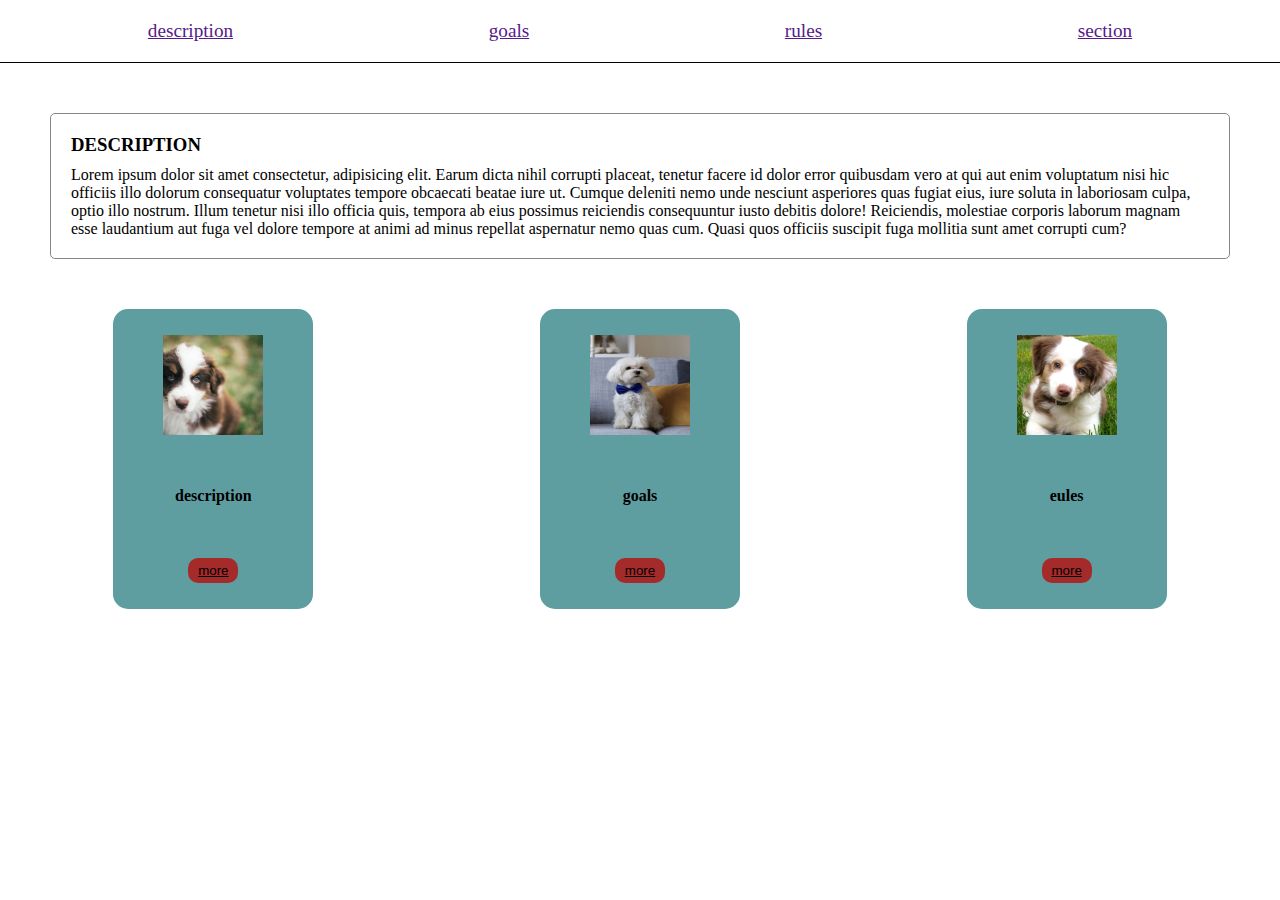
<file: index.html>
<!DOCTYPE html>
<html lang="en">

<head>
    <meta charset="UTF-8">
    <meta http-equiv="X-UA-Compatible" content="IE=edge">
    <meta name="viewport" content="width=device-width, initial-scale=1.0">
    <link rel="stylesheet" href="./style.css">
    <title>shiva moeini</title>
</head>

<body>
    <header>
        <nav>
            <ul class="navbar">
                <li><a href="">description</a></li>
                <li><a href="">goals</a></li>
                <li><a href="">rules</a></li>
                <li><a href="">section</a></li>
            </ul>
        </nav>
    </header>
    <main>
        <section class="matn">
            <h3>DESCRIPTION</h3>
            <p>Lorem ipsum dolor sit amet consectetur, adipisicing elit. Earum dicta nihil corrupti placeat, tenetur
                facere id dolor error quibusdam vero at qui aut enim voluptatum nisi hic officiis illo dolorum
                consequatur voluptates tempore obcaecati beatae iure ut. Cumque deleniti nemo unde nesciunt asperiores
                quas fugiat eius, iure soluta in laboriosam culpa, optio illo nostrum. Illum tenetur nisi illo officia
                quis, tempora ab eius possimus reiciendis consequuntur iusto debitis dolore! Reiciendis, molestiae
                corporis laborum magnam esse laudantium aut fuga vel dolore tempore at animi ad minus repellat
                aspernatur nemo quas cum. Quasi quos officiis suscipit fuga mollitia sunt amet corrupti cum?</p>
        </section>
        <section>
            <div class="container">
                <div class="cart">
                    <img src="./img/1.jpg" alt="">
                    <h4>description</h4>
                   <button><a href="">more</a></button>
                </div>
                <div class="cart">
                    <img src="./img/2.jpg" alt="">
                    <h4>goals</h4>
                <button><a href="">more</a></button>
                </div>
                <div class="cart">
                    <img src="./img/3.jpg" alt="">
                    <h4>eules</h4>
                    <button><a href="">more</a></button>
                </div>
            </div>
        </section>
    </main>

</body>

</html>
</file>
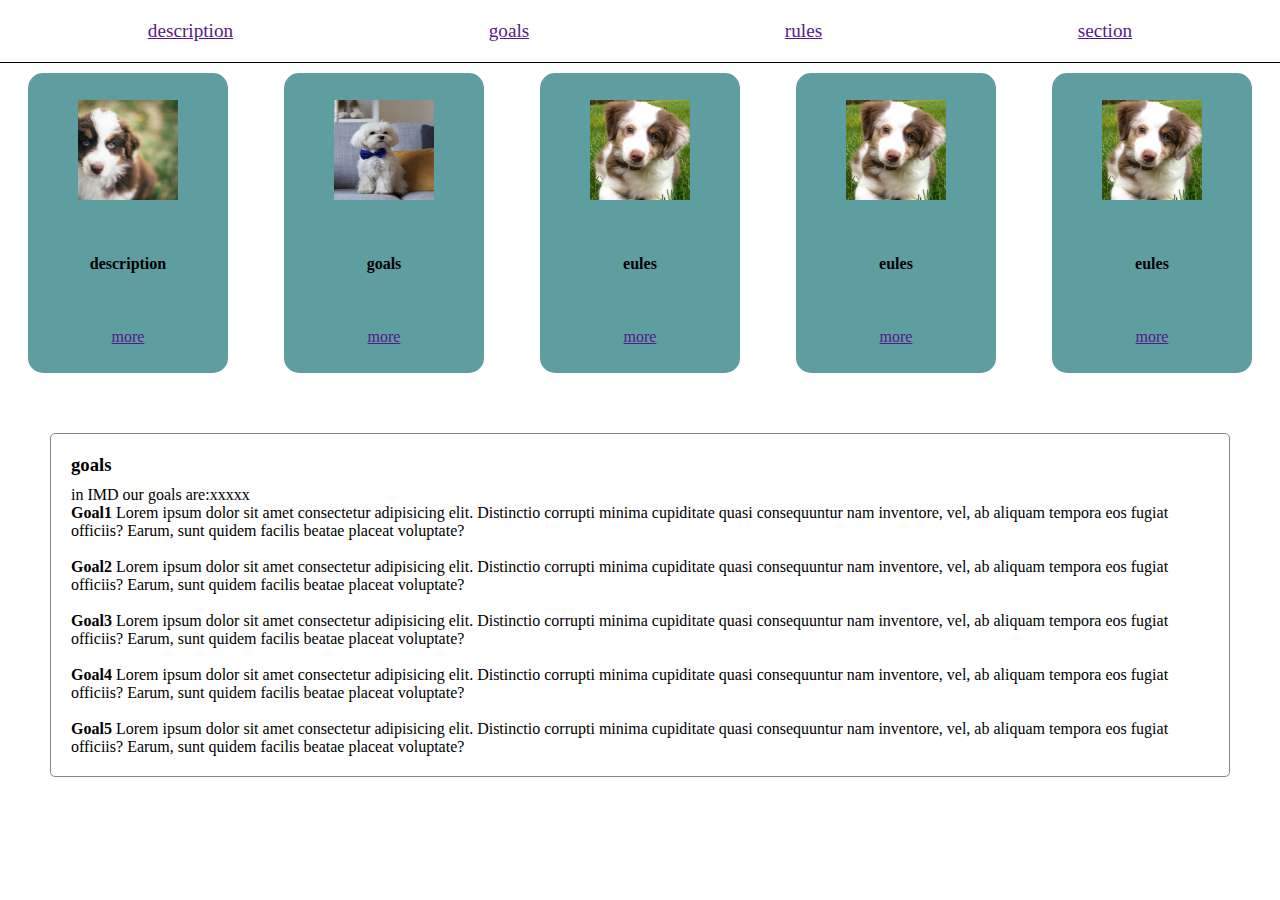
<file: index2.html>
<!DOCTYPE html>
<html lang="en">

<head>
    <meta charset="UTF-8">
    <meta http-equiv="X-UA-Compatible" content="IE=edge">
    <meta name="viewport" content="width=device-width, initial-scale=1.0">
    <link rel="stylesheet" href="./style2.css">
    <title>Document</title>
</head>

<body>
    <header>
        <nav>
            <ul class="navbar">
                <li><a href="">description</a></li>
                <li><a href="">goals</a></li>
                <li><a href="">rules</a></li>
                <li><a href="">section</a></li>
            </ul>
        </nav>
    </header>
    <main>
        <section>
            <div class="container">
                <div class="cart">
                    <img src="./img/1.jpg" alt="">
                    <h4>description</h4>
                    <a href="">more</a>
                </div>
                <div class="cart">
                    <img src="./img/2.jpg" alt="">
                    <h4>goals</h4>
                    <a href="">more</a>
                </div>
                <div class="cart">
                    <img src="./img/3.jpg" alt="">
                    <h4>eules</h4>
                    <a href="">more</a>
                </div>
                <div class="cart">
                    <img src="./img/3.jpg" alt="">
                    <h4>eules</h4>
                    <a href="">more</a>
                </div>
                <div class="cart">
                    <img src="./img/3.jpg" alt="">
                    <h4>eules</h4>
                    <a href="">more</a>
                </div>
            </div>
        </section>
        <section class="matn">
            <h3>goals</h3>

            <p>in IMD our goals are:xxxxx</p>
            <p>
                <span class="matn1">Goal1 </span><span>Lorem ipsum dolor sit amet consectetur adipisicing elit.
                    Distinctio corrupti minima cupiditate quasi consequuntur nam inventore, vel, ab aliquam tempora eos
                    fugiat officiis? Earum, sunt quidem facilis beatae placeat voluptate?</span>
            </p>
            <br>
            <p>
                <span class="matn1">Goal2 </span><span>Lorem ipsum dolor sit amet consectetur adipisicing elit.
                    Distinctio corrupti minima cupiditate quasi consequuntur nam inventore, vel, ab aliquam tempora eos
                    fugiat officiis? Earum, sunt quidem facilis beatae placeat voluptate?</span>
            </p>
            <br>
            <p>
                <span class="matn1">Goal3 </span><span>Lorem ipsum dolor sit amet consectetur adipisicing elit.
                    Distinctio corrupti minima cupiditate quasi consequuntur nam inventore, vel, ab aliquam tempora eos

                    fugiat officiis? Earum, sunt quidem facilis beatae placeat voluptate?</span>
            </p>
            <br>
            <p>
                <span class="matn1">Goal4 </span><span>Lorem ipsum dolor sit amet consectetur adipisicing elit.
                    Distinctio corrupti minima cupiditate quasi consequuntur nam inventore, vel, ab aliquam tempora eos
                    fugiat officiis? Earum, sunt quidem facilis beatae placeat voluptate?</span>
            </p>
            <br>
            <p>
                <span class="matn1">Goal5 </span><span>Lorem ipsum dolor sit amet consectetur adipisicing elit.
                    Distinctio corrupti minima cupiditate quasi consequuntur nam inventore, vel, ab aliquam tempora eos
                    fugiat officiis? Earum, sunt quidem facilis beatae placeat voluptate?</span>
            </p>
        </section>
    </main>
    <footer></footer>
</body>

</html>
</file>
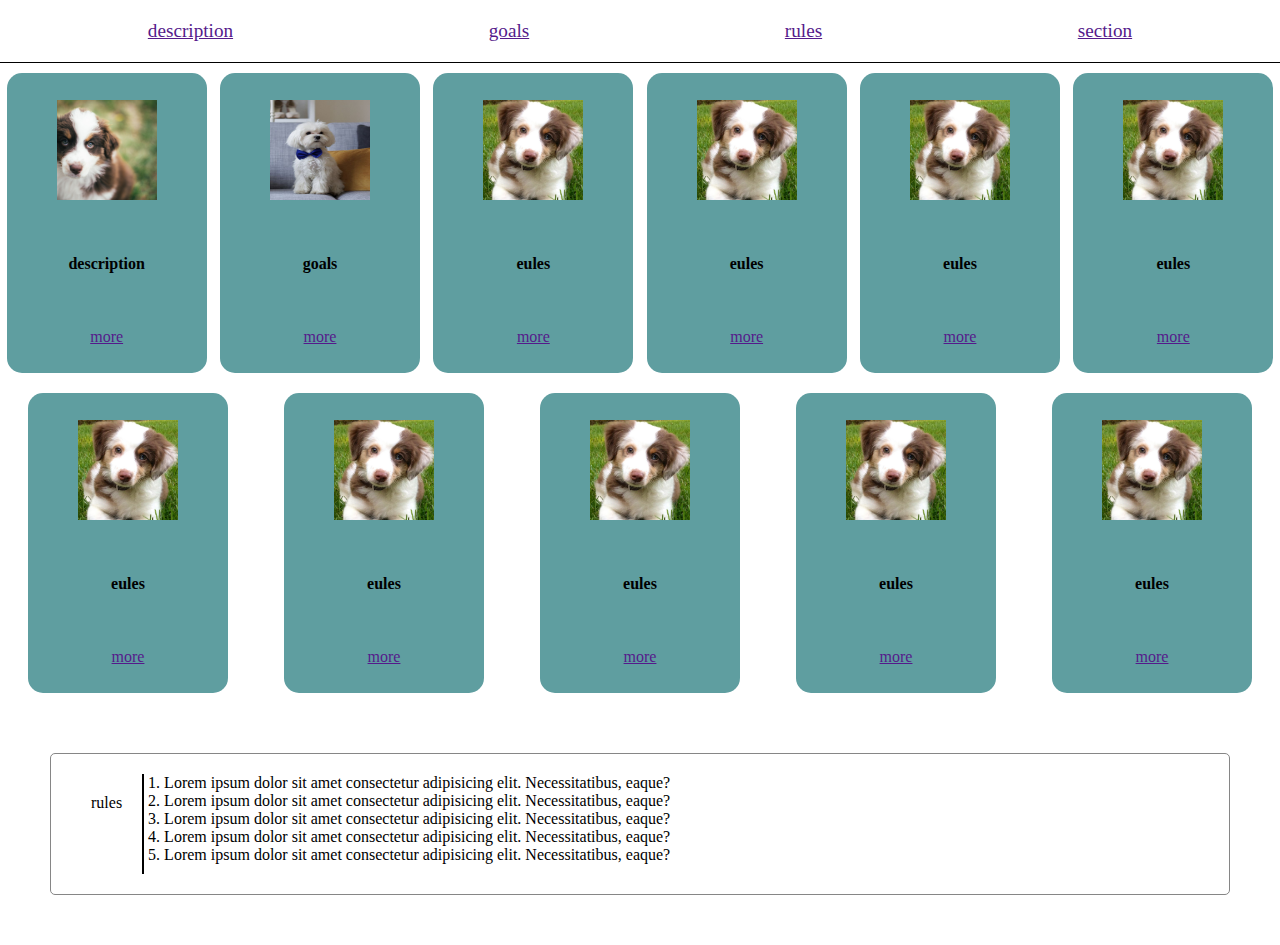
<file: index3.html>
<!DOCTYPE html>
<html lang="en">

<head>
    <meta charset="UTF-8">
    <meta http-equiv="X-UA-Compatible" content="IE=edge">
    <meta name="viewport" content="width=device-width, initial-scale=1.0">
    <link rel="stylesheet" href="./style3.css">
    <title>Document</title>
</head>

<body>
    <header>
        <nav>
            <ul class="navbar">
                <li><a href="">description</a></li>
                <li><a href="">goals</a></li>
                <li><a href="">rules</a></li>
                <li><a href="">section</a></li>
            </ul>
        </nav>
    </header>
    <main>
        <section>
            <div class="container">
                <div class="cart">
                    <img src="./img/1.jpg" alt="">
                    <h4>description</h4>
                    <a href="">more</a>
                </div>
                <div class="cart">
                    <img src="./img/2.jpg" alt="">
                    <h4>goals</h4>
                    <a href="">more</a>
                </div>
                <div class="cart">
                    <img src="./img/3.jpg" alt="">
                    <h4>eules</h4>
                    <a href="">more</a>
                </div>
                <div class="cart">
                    <img src="./img/3.jpg" alt="">
                    <h4>eules</h4>
                    <a href="">more</a>
                </div>
                <div class="cart">
                    <img src="./img/3.jpg" alt="">
                    <h4>eules</h4>
                    <a href="">more</a>
                </div>
                <div class="cart">
                    <img src="./img/3.jpg" alt="">
                    <h4>eules</h4>
                    <a href="">more</a>
                </div>
                <div class="cart">
                    <img src="./img/3.jpg" alt="">
                    <h4>eules</h4>
                    <a href="">more</a>
                </div>
                <div class="cart">
                    <img src="./img/3.jpg" alt="">
                    <h4>eules</h4>
                    <a href="">more</a>
                </div>
                <div class="cart">
                    <img src="./img/3.jpg" alt="">
                    <h4>eules</h4>
                    <a href="">more</a>
                </div>
                <div class="cart">
                    <img src="./img/3.jpg" alt="">
                    <h4>eules</h4>
                    <a href="">more</a>
                </div>
                <div class="cart">
                    <img src="./img/3.jpg" alt="">
                    <h4>eules</h4>
                    <a href="">more</a>
                </div>
            </div>
        </section>
        <section class="matn">
            <div class="mathnn">
                <p class="pt">rules</p>
                <div class="khat"></div>
                <ol>
                    <li>Lorem ipsum dolor sit amet consectetur adipisicing elit. Necessitatibus, eaque?</li>
                    <li>Lorem ipsum dolor sit amet consectetur adipisicing elit. Necessitatibus, eaque?</li>
                    <li>Lorem ipsum dolor sit amet consectetur adipisicing elit. Necessitatibus, eaque?</li>
                    <li>Lorem ipsum dolor sit amet consectetur adipisicing elit. Necessitatibus, eaque?</li>
                    <li>Lorem ipsum dolor sit amet consectetur adipisicing elit. Necessitatibus, eaque?</li>
                </ol>
            </div>


        </section>
    </main>
    <footer></footer>
</body>

</html>
</file>
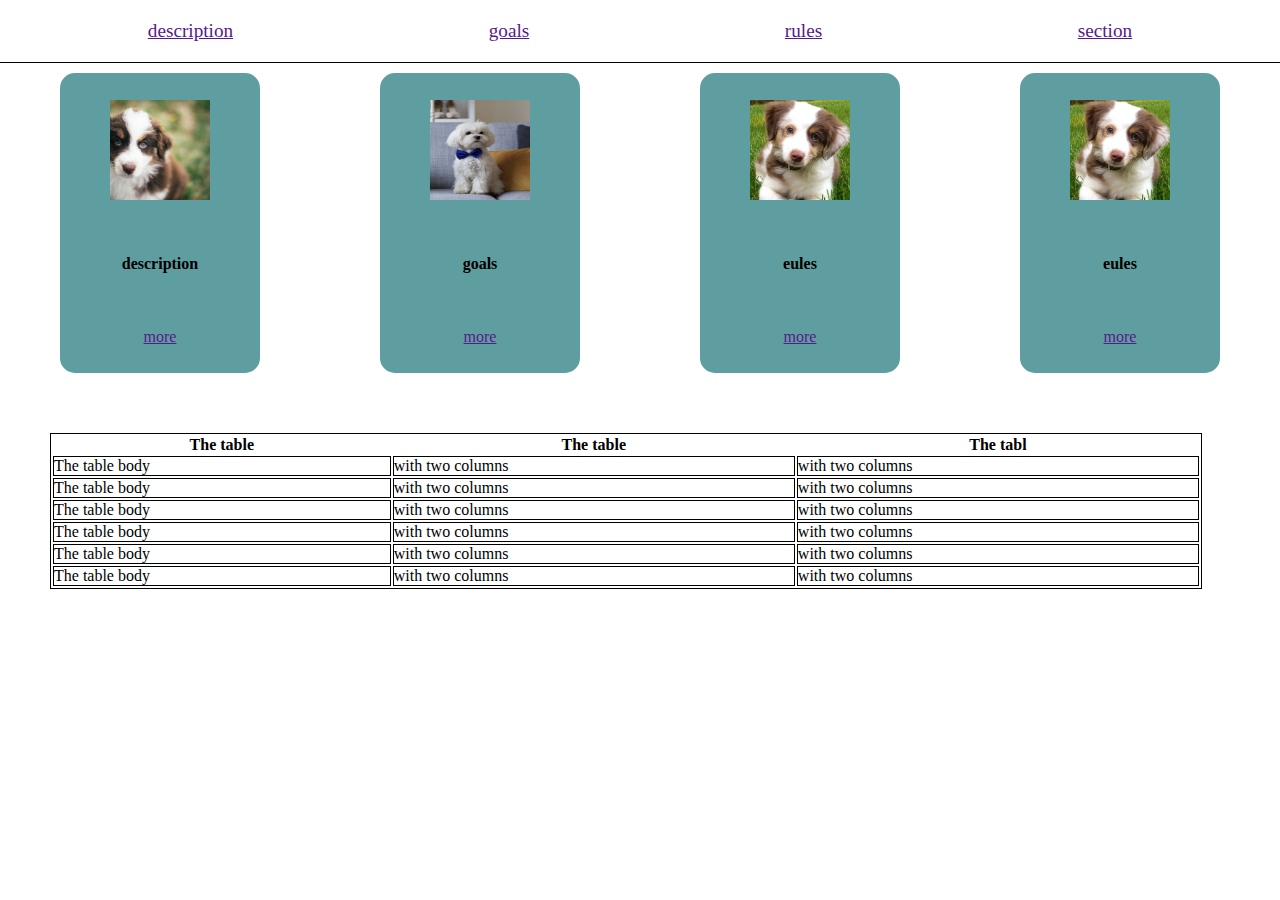
<file: index4.html>
<!DOCTYPE html>
<html lang="en">

<head>
    <meta charset="UTF-8">
    <meta http-equiv="X-UA-Compatible" content="IE=edge">
    <meta name="viewport" content="width=device-width, initial-scale=1.0">
    <link rel="stylesheet" href="./style4.css">
    <title>Document</title>
</head>

<body>
    <header>
        <nav>
            <ul class="navbar">
                <li><a href="">description</a></li>
                <li><a href="">goals</a></li>
                <li><a href="">rules</a></li>
                <li><a href="">section</a></li>
            </ul>
        </nav>
    </header>
    <main>
        <section>
            <div class="container">
                <div class="cart">
                    <img src="./img/1.jpg" alt="">
                    <h4>description</h4>
                    <a href="">more</a>
                </div>
                <div class="cart">
                    <img src="./img/2.jpg" alt="">
                    <h4>goals</h4>
                    <a href="">more</a>
                </div>
                <div class="cart">
                    <img src="./img/3.jpg" alt="">
                    <h4>eules</h4>
                    <a href="">more</a>
                </div>
                <div class="cart">
                    <img src="./img/3.jpg" alt="">
                    <h4>eules</h4>
                    <a href="">more</a>
                </div>
            </div>
        </section>
        <section>
            <table>
                <thead>
                    <tr>
                        <th>The table</th>
                        <th>The table</th>
                        <th>The tabl</th>
                    </tr>
                </thead>
                <tbody>
                    <tr>
                        <td>The table body</td>
                        <td>with two columns</td>
                          <td>with two columns</td>
                    </tr>
                    <tr>
                        <td>The table body</td>
                        <td>with two columns</td>
                          <td>with two columns</td>
                    </tr>
                    <tr>
                        <td>The table body</td>
                        <td>with two columns</td>
                          <td>with two columns</td>
                    </tr>
                    <tr>
                        <td>The table body</td>
                        <td>with two columns</td>
                          <td>with two columns</td>
                    </tr>
                    <tr>
                        <td>The table body</td>
                        <td>with two columns</td>
                          <td>with two columns</td>
                    </tr>
                    <tr>
                        <td>The table body</td>
                        <td>with two columns</td>
                          <td>with two columns</td>
                    </tr>
                </tbody>
            </table>
        </section>
    </main>
</body>

</html>
</file>
<file: style.css>
* {
  margin: 0;
  padding: 0;
}
.navbar {
  list-style: none;
  display: flex;
  justify-content: space-around;
  padding: 20px;
  border-bottom: 1px solid black;
}
.navbar li a {
  font-size: 1.2rem;
}
.matn {
  margin: 50px 50px 50px 50px;
  padding: 20px;
  border: 1px solid #868686;
  border-radius: 5px;
}
.matn h3 {
  margin-bottom: 10px;
}
.container img {
  width: 100px;
  height: 100px;
}
button {
  padding: 5px;
  width: 50px;
  border: none;
  border-radius: 10px;
  background: brown;
}
button a {
  color: black;
}
.container {
  display: flex;
  justify-content: space-around;
  flex-wrap: wrap;
}
.container .cart {
  background-color: cadetblue;
  width: 200px;
  height: 300px;
  border-radius: 15px;
  display: flex;
  align-items: center;
  flex-direction: column;
  justify-content: space-around; 
   margin-bottom: 10px;
}
</file>
<file: style2.css>
* {
  margin: 0;
  padding: 0;
}
.navbar {
  list-style: none;
  display: flex;
  justify-content: space-around;
  padding: 20px;
  border-bottom: 1px solid black;
}
.navbar li a {
  font-size: 1.2rem;
}
.container img {
  width: 100px;
  height: 100px;
}
.container {
  display: flex;
  justify-content: space-around;
  flex-wrap: wrap;
}
.container .cart {
  background-color: cadetblue;
  width: 200px;
  height: 300px;
  border-radius: 15px;
  display: flex;
  align-items: center;
  flex-direction: column;
  justify-content: space-around;
  margin-bottom: 10px;
  margin-top: 10px;
}
.matn {
  margin: 50px 50px 50px 50px;
  padding: 20px;
  border: 1px solid #868686;
  border-radius: 5px;
}
.matn h3 {
  margin-bottom: 10px;
}
.matn1 {
    font-weight: bold;
}
</file>
<file: style3.css>
* {
  margin: 0;
  padding: 0;
}
.navbar {
  list-style: none;
  display: flex;
  justify-content: space-around;
  padding: 20px;
  border-bottom: 1px solid black;
}
.navbar li a {
  font-size: 1.2rem;
}
.container img {
  width: 100px;
  height: 100px;
}
.container {
  display: flex;
  justify-content: space-around;
  flex-wrap: wrap;
}
.container .cart {
  background-color: cadetblue;
  width: 200px;
  height: 300px;
  border-radius: 15px;
  display: flex;
  align-items: center;
  flex-direction: column;
  justify-content: space-around;
  margin-bottom: 10px;
  margin-top: 10px;
}
.matn {
  margin: 50px 50px 50px 50px;
  padding: 20px;
  border: 1px solid #868686;
  border-radius: 5px;
  
}

.matn1 {
  font-weight: bold;
}
.mathnn{
    display: flex;
}
.khat{
    margin-right:20px;
    border-left:2px #000000 solid;
     height:100px
}
.pt{
    padding: 20px;
}
</file>
<file: style4.css>
* {
    margin: 0;
    padding: 0;
  }
  .navbar {
    list-style: none;
    display: flex;
    justify-content: space-around;
    padding: 20px;
    border-bottom: 1px solid black;
  }
  .navbar li a {
    font-size: 1.2rem;
  }
  .container img {
    width: 100px;
    height: 100px;
  }
  .container {
    display: flex;
    justify-content: space-around;
    flex-wrap: wrap;
  }
  .container .cart {
    background-color: cadetblue;
    width: 200px;
    height: 300px;
    border-radius: 15px;
    display: flex;
    align-items: center;
    flex-direction: column;
    justify-content: space-around;
    margin-bottom: 20px;
    margin-top: 10px;

  }
  .matn {
    margin: 50px 50px 50px 50px;
    padding: 20px;
    border: 1px solid #868686;
    border-radius: 5px;
    
  }
  table,
  td {
      border: 1px solid rgb(0, 0, 0);
  }
table{
    margin-top: 40px;
    margin-right: 50px;
    margin-left: 50px;
    width: 90%;
    overflow: hidden;
}
</file>
